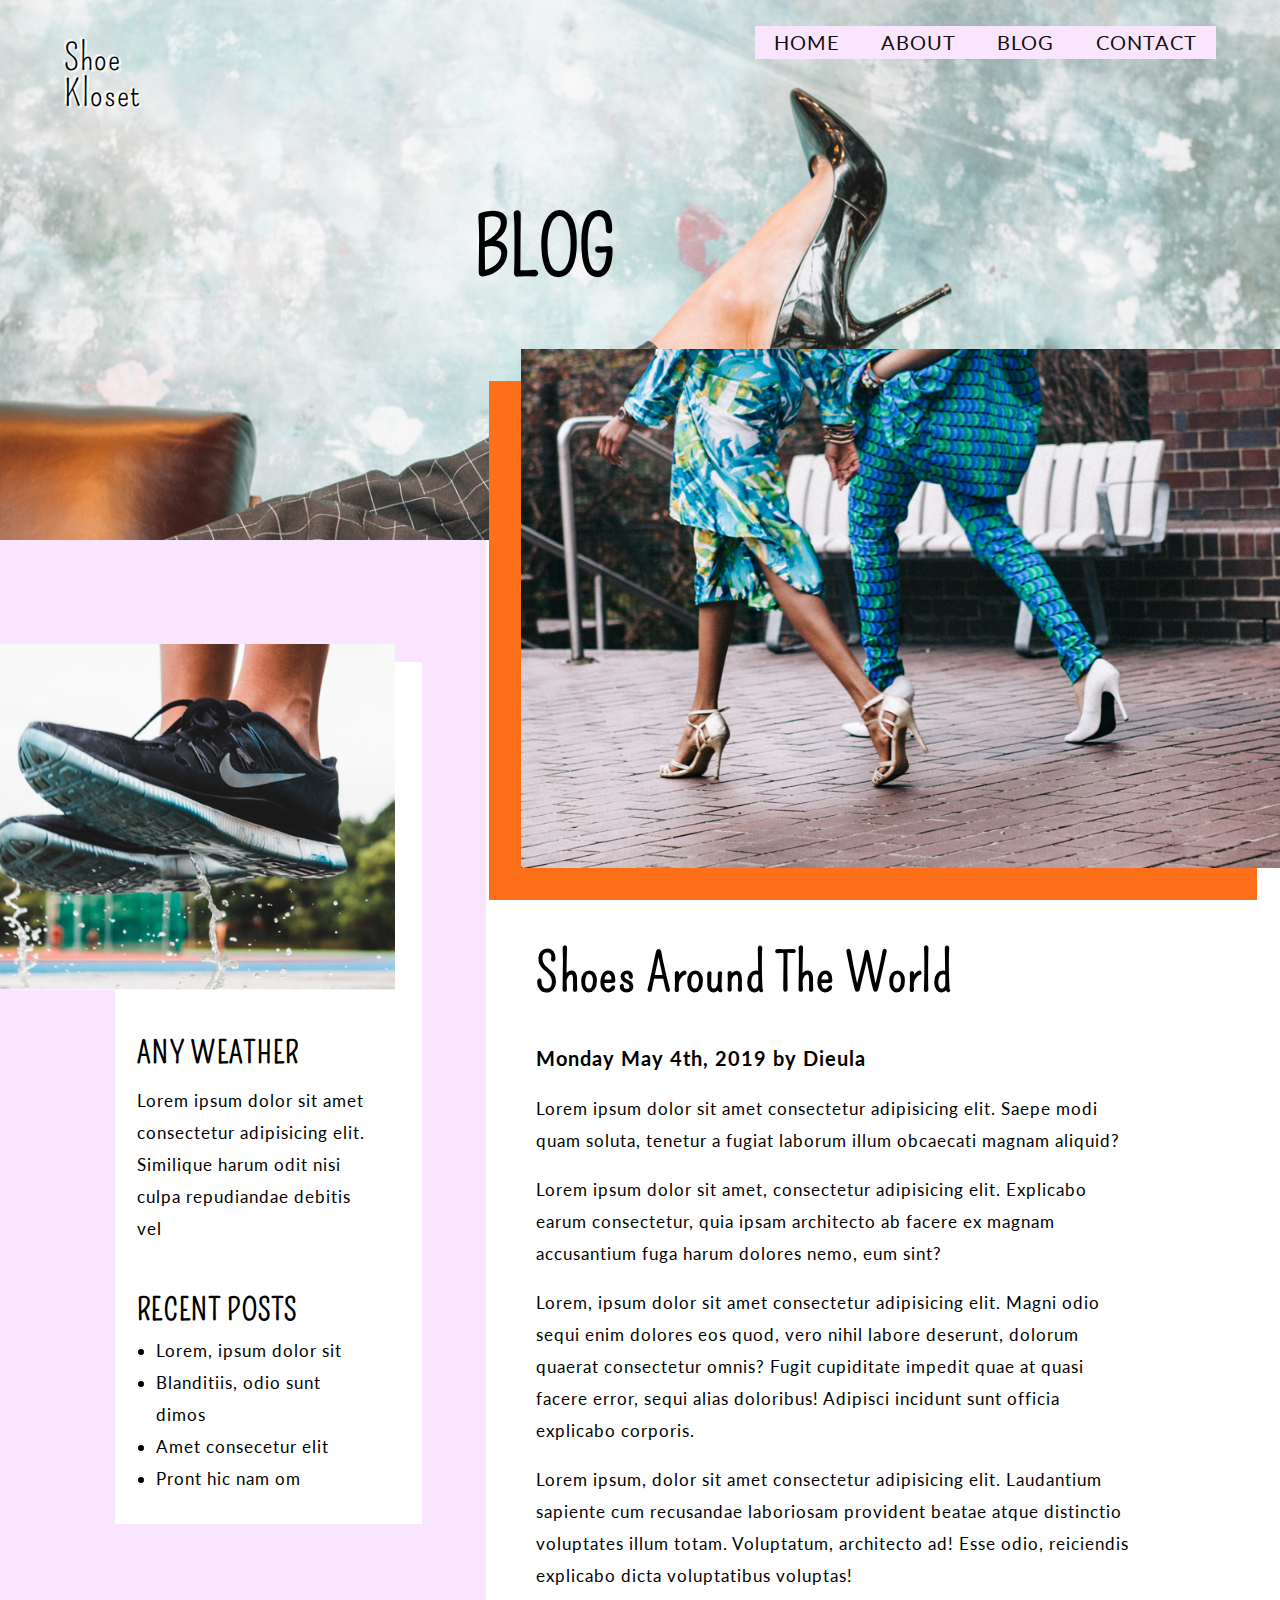
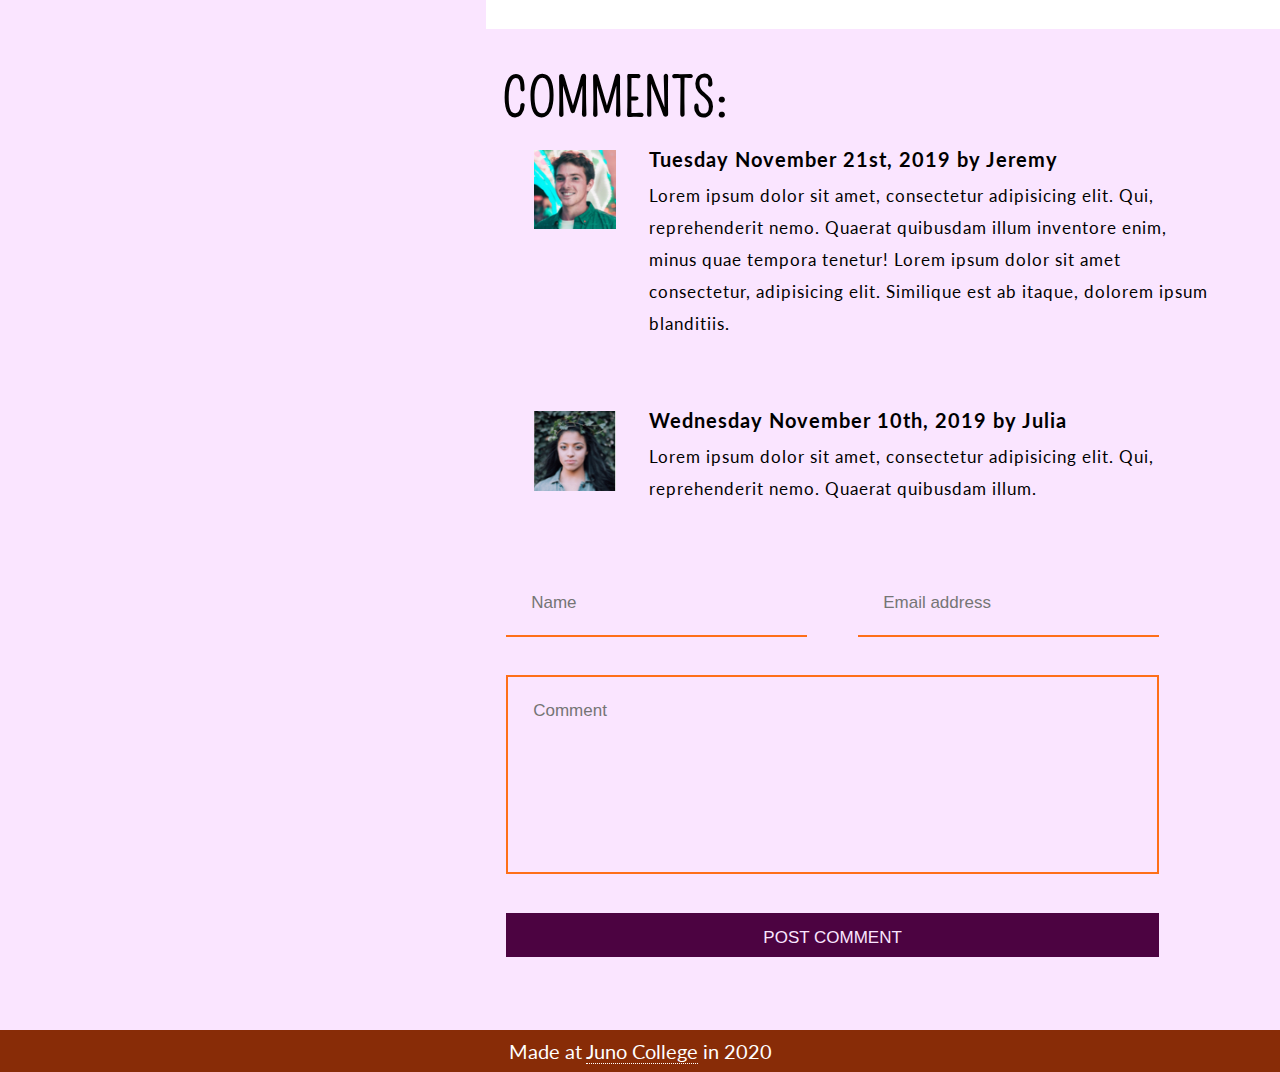
<file: blog.html>
<!DOCTYPE html>
<html lang="en">
<head>
    <meta charset="UTF-8">
    <meta name="viewport" content="width=device-width, initial-scale=1.0">
    <title>Shoe Kloset | Blog</title>
    <link rel="stylesheet" href="styles/style.css">
    <link href="https://fonts.googleapis.com/css2?family=Lato&family=Pompiere&display=swap" rel="stylesheet">
</head>
<body>

    <header class="blog">


        <nav class="mobile-menu">
            <div id="menuToggle">
                <!--
                    A hidden checkbox for click reciever
                    -->
                <input type="checkbox" />
                <!--
                    Some spans to act as a hamburger.
                    
                    They are acting like a real hamburger,
                    not that McDonalds stuff.
                    -->
                <span></span>
                <span></span>
                <span></span>
        
                <!--
                    Too bad the menu has to be inside of the button
                    but hey, it's pure CSS magic.
                    -->
                <ul id="menu">
                    <a href="index.html">
                        <li>Home</li>
                    </a>
                    <a href="index.html#about">
                        <li>About</li>
                    </a>
                    <a href="blog.html">
                        <li>Blog</li>
                    </a>
                    <a href="contact.html">
                        <li>Contact</li>
                    </a>
                </ul>
            </div>
        </nav>

        <div class="wrapper">

            <div class="top-bar">
                <div class="logo">Shoe Kloset</div>
                <nav>
                    <ul>
                        <li><a href="index.html">Home</a></li>
                        <li><a href="index.html#about">About</a></li>
                        <li>Blog</li>
                        <li><a href="contact.html">Contact</a></li>
                    </ul>
                </nav>
            </div>
        
            <h1>Blog</h1>
        </div>
    </header>
    
    <main class="blog-main clearfix">

        <section class="main-blog-section clearfix">

            <!-- main-blog-post start  -->
            <div class="main-blog-post">

                <div class="main-blog-post-wrapper">
                
                    <div class="figure-container">
                        <figure class="blog-header-image shadow--left">
                            <img src="./assets/blog-post-image.jpg" alt="the legs of two fashionable women wearing high heels">
                        </figure>
                    </div>
                
                    <article>
                        <h2>Shoes Around The World</h2>
                        <p class="datestamp-and-user">Monday May 4th, 2019 by Dieula</p>
                        <p>Lorem ipsum dolor sit amet consectetur adipisicing elit. Saepe modi quam soluta, tenetur a fugiat laborum
                            illum obcaecati magnam aliquid?</p>
                        <p>Lorem ipsum dolor sit amet, consectetur adipisicing elit. Explicabo earum consectetur, quia ipsam architecto
                            ab facere ex magnam accusantium fuga harum dolores nemo, eum sint?</p>
                        <p>Lorem, ipsum dolor sit amet consectetur adipisicing elit. Magni odio sequi enim dolores eos quod, vero nihil
                            labore deserunt, dolorum quaerat consectetur omnis? Fugit cupiditate impedit quae at quasi facere error,
                            sequi alias doloribus! Adipisci incidunt sunt officia explicabo corporis.</p>
                        <p>Lorem ipsum, dolor sit amet consectetur adipisicing elit. Laudantium sapiente cum recusandae laboriosam
                            provident beatae atque distinctio voluptates illum totam. Voluptatum, architecto ad! Esse odio, reiciendis
                            explicabo dicta voluptatibus voluptas!</p>
                    </article>
            
                </div>
                <!-- main-blog-post-wrapper end  -->
                
                <!-- comment section start  -->
                <div class="comments">
                    <h2>Comments:</h2>
            
                    <div class="comment-container">
                        <img src="./assets/comment-1.jpg" alt="black Nike trainers on jumping feet">
                        <div class="comment-header-and-text">
                            <p class= "datestamp-and-user">Tuesday November 21st, 2019 by Jeremy</p>
                            <p>Lorem ipsum dolor sit amet, consectetur adipisicing elit. Qui, reprehenderit nemo. Quaerat quibusdam
                                illum inventore enim, minus quae tempora tenetur! Lorem ipsum dolor sit amet consectetur, adipisicing elit. Similique est ab itaque, dolorem ipsum blanditiis.</p>
                        </div>
                    </div>
            
                    <div class="comment-container">
                        <img src="./assets/comment-2.jpg" alt="">
                        <div class="comment-header-and-text">
                            <p class="datestamp-and-user">Wednesday November 10th, 2019 by Julia</p>
                            <p>Lorem ipsum dolor sit amet, consectetur adipisicing elit. Qui, reprehenderit nemo. Quaerat quibusdam
                                illum.</p>
                        </div>
                    </div>
            
                    <form action="">
                        <label for="name" class="sr-only">Name</label>
                        <input type="text" name="name" placeholder="Name" id="name" class="name">
                        <label for="email" class="sr-only">Email</label>
                        <input type="email" placeholder="Email address" class="email">
                        <label for="comment" class="sr-only">Comment</label>
                        <textarea name="comment" id="comment" cols="30" rows="10" placeholder="Comment" class="comment"></textarea>
                        <button type="submit">Post Comment</button>
                    </form>
            
                </div>
                <!-- comment section end  -->
            
            </div>
            <!-- main-blog-post end  -->

            <!-- OTHER POSTS BEGIN  -->
            <div class="other-posts">

                <article class="latest-post">

                    <div class="post-image">
                        <img src="./assets/sidebar-image.jpg" alt="">
                    </div>

                    <h2>Any Weather</h2>

                    <p>Lorem ipsum dolor sit amet consectetur adipisicing elit. Similique harum odit nisi culpa repudiandae debitis vel</p>

                </article>

                <div class="recent-posts">
                        <h2>Recent Posts</h2>
                        <ul>
                            <li>Lorem, ipsum dolor sit</li>
                            <li>Blanditiis, odio sunt dimos</li>
                            <li>Amet consecetur elit</li>
                            <li>Pront hic nam om</li>
                        </ul>
                </div>

            </div>
            <!-- OTHER POSTS END  -->
        </section>

    </main>

    <footer>
        Made at <a href="https://junocollege.com/">Juno College</a> in 2020
    </footer>
    
</body>
</html>
</file>
<file: styles/style.css>
html {
  line-height: 1.15;
  -ms-text-size-adjust: 100%;
  -webkit-text-size-adjust: 100%;
}

body {
  margin: 0;
}

article, aside, footer, header, nav, section {
  display: block;
}

h1 {
  font-size: 2em;
  margin: .67em 0;
}

figcaption, figure, main {
  display: block;
}

figure {
  margin: 1em 40px;
}

hr {
  -webkit-box-sizing: content-box;
          box-sizing: content-box;
  height: 0;
  overflow: visible;
}

pre {
  font-family: monospace,monospace;
  font-size: 1em;
}

a {
  background-color: transparent;
  -webkit-text-decoration-skip: objects;
}

abbr[title] {
  border-bottom: none;
  text-decoration: underline;
  -webkit-text-decoration: underline dotted;
          text-decoration: underline dotted;
}

b, strong {
  font-weight: inherit;
}

b, strong {
  font-weight: bolder;
}

code, kbd, samp {
  font-family: monospace,monospace;
  font-size: 1em;
}

dfn {
  font-style: italic;
}

mark {
  background-color: #ff0;
  color: #000;
}

small {
  font-size: 80%;
}

sub, sup {
  font-size: 75%;
  line-height: 0;
  position: relative;
  vertical-align: baseline;
}

sub {
  bottom: -.25em;
}

sup {
  top: -.5em;
}

audio, video {
  display: inline-block;
}

audio:not([controls]) {
  display: none;
  height: 0;
}

img {
  border-style: none;
}

svg:not(:root) {
  overflow: hidden;
}

button, input, optgroup, select, textarea {
  font-family: sans-serif;
  font-size: 100%;
  line-height: 1.15;
  margin: 0;
}

button, input {
  overflow: visible;
}

button, select {
  text-transform: none;
}

button, html [type=button], [type=reset], [type=submit] {
  -webkit-appearance: button;
}

button::-moz-focus-inner, [type=button]::-moz-focus-inner, [type=reset]::-moz-focus-inner, [type=submit]::-moz-focus-inner {
  border-style: none;
  padding: 0;
}

button:-moz-focusring, [type=button]:-moz-focusring, [type=reset]:-moz-focusring, [type=submit]:-moz-focusring {
  outline: 1px dotted ButtonText;
}

fieldset {
  padding: .35em .75em .625em;
}

legend {
  -webkit-box-sizing: border-box;
          box-sizing: border-box;
  color: inherit;
  display: table;
  max-width: 100%;
  padding: 0;
  white-space: normal;
}

progress {
  display: inline-block;
  vertical-align: baseline;
}

textarea {
  overflow: auto;
}

[type=checkbox], [type=radio] {
  -webkit-box-sizing: border-box;
          box-sizing: border-box;
  padding: 0;
}

[type=number]::-webkit-inner-spin-button, [type=number]::-webkit-outer-spin-button {
  height: auto;
}

[type=search] {
  -webkit-appearance: textfield;
  outline-offset: -2px;
}

[type=search]::-webkit-search-cancel-button, [type=search]::-webkit-search-decoration {
  -webkit-appearance: none;
}

::-webkit-file-upload-button {
  -webkit-appearance: button;
  font: inherit;
}

details, menu {
  display: block;
}

summary {
  display: list-item;
}

canvas {
  display: inline-block;
}

template {
  display: none;
}

[hidden] {
  display: none;
}

.clearfix:after {
  visibility: hidden;
  display: block;
  font-size: 0;
  content: '';
  clear: both;
  height: 0;
}

html {
  -webkit-box-sizing: border-box;
  box-sizing: border-box;
}

*, *:before, *:after {
  -webkit-box-sizing: inherit;
          box-sizing: inherit;
}

.sr-only {
  position: absolute;
  width: 1px;
  height: 1px;
  margin: -1px;
  border: 0;
  padding: 0;
  white-space: nowrap;
  -webkit-clip-path: inset(100%);
          clip-path: inset(100%);
  clip: rect(0 0 0 0);
  overflow: hidden;
}

html {
  font-size: 62.5%;
}

body {
  overflow-x: hidden;
}

figure {
  margin: 0;
  padding: 0;
}

h1, h2, h3, h4, .logo {
  font-family: 'Pompiere', cursive;
}

p, nav, footer, .button, li, form {
  font-family: 'Lato', sans-serif;
}

p, li, form {
  font-size: 1.7rem;
  line-height: 3.2rem;
  letter-spacing: 1px;
}

.button {
  background-color: #4C0341;
  display: inline-block;
  color: #FFFFFF;
  padding: 10px 20px;
  font-size: 2rem;
  line-height: 3.2rem;
  letter-spacing: 1px;
  text-transform: uppercase;
}

.wrapper {
  max-width: 1200px;
  width: 90%;
  margin: 0 auto;
}

.narrow-wrapper {
  max-width: 960px;
  width: 90%;
  margin: 0 auto;
}

.shadow--right {
  -webkit-box-shadow: 2.5vw 2.5vw #FE6F19;
          box-shadow: 2.5vw 2.5vw #FE6F19;
}

.shadow--left {
  -webkit-box-shadow: -2.5vw 2.5vw #FE6F19;
          box-shadow: -2.5vw 2.5vw #FE6F19;
}

.comments {
  background-color: #fae5ff;
}

header {
  background-repeat: no-repeat;
  background-size: cover;
}

header .logo {
  font-size: 3.58rem;
  line-height: 3.6rem;
  letter-spacing: 0.11rem;
  width: 100px;
  padding: 40px 0 0 0;
  text-shadow: 2px 1px 0px #FFFFFF, -2px -2px 1px #FFFFFF, 2px 2px 2px #FFFFFF;
}

.top-bar {
  display: -webkit-box;
  display: -ms-flexbox;
  display: flex;
  -webkit-box-pack: justify;
      -ms-flex-pack: justify;
          justify-content: space-between;
}

.top-bar nav ul {
  background: #fae5ff;
  list-style: none;
  padding: 0;
  margin-top: 2vw;
}

.top-bar nav ul li {
  display: inline-block;
  padding: 2px 1.5vw;
  margin: 0;
  font-size: 2rem;
  line-height: 2.9rem;
  letter-spacing: 0.1rem;
  text-transform: uppercase;
  color: #0D0D0D;
}

.top-bar nav ul li a {
  text-decoration: none;
  color: #0D0D0D;
}

.top-bar nav ul li:hover {
  background-color: #0D0D0D;
  color: #FFFFFF;
}

.top-bar nav ul li a:hover {
  color: #FFFFFF;
}

header.index {
  background-image: url(../assets/header-image.jpg);
  background-position: center;
  height: 75vh;
  min-height: 620px;
}

header.index h1 {
  font-size: 11rem;
  line-height: 6.4rem;
  letter-spacing: 0;
  width: 200px;
  text-shadow: 3px 5px 0px #FFFFFF, -2px -2px 0px #FFFFFF;
  font-size: clamp(10rem, 10vw, 11rem);
}

.centering {
  text-align: center;
}

header.blog h1,
header.contact h1 {
  font-size: 8rem;
  line-height: 9.2rem;
  letter-spacing: 0;
  text-transform: uppercase;
}

header.blog {
  background-image: url(../assets/blog-header.jpg);
  background-position: right;
  height: 60vh;
  min-height: 485px;
}

header.blog h1 {
  margin: 10vh 0 0 32vw;
  min-width: 400px;
  font-size: clamp(5rem, 12vw, 8rem);
}

header.contact {
  background-image: url(../assets/contact-image.jpg);
  background-position: left;
  height: 36vw;
  min-height: 556px;
}

header.contact h1 {
  margin: 10vh 0 0 24.5vw;
  min-width: 400px;
  font-size: clamp(5rem, 12vw, 8rem);
}

@media (max-width: 770px) {
  .top-bar nav {
    display: none;
  }
}

footer {
  background-color: #882C07;
  color: #FFFFFF;
  text-align: center;
  font-size: 2rem;
  line-height: 3.2rem;
  letter-spacing: 0;
  padding: 5px;
}

footer a {
  color: #FFFFFF;
  text-decoration: none;
  border-bottom: 1px #FFFFFF dotted;
}

form {
  background-color: #FFFFFF;
  display: -ms-grid;
  display: grid;
  -ms-grid-rows: 2fr 6fr 1fr;
      grid-template-rows: 2fr 6fr 1fr;
  -ms-grid-columns: (23.5vw)[2];
      grid-template-columns: repeat(2, 23.5vw);
  gap: 3vw 4vw;
  padding: 0 3vw 3vw 1vw;
  height: 425px;
}

form .name,
form .email {
  border: none;
  border-bottom: 2px solid #FE6F19;
  padding: 17px 25px;
}

form .comment,
form .message {
  border: 2px solid #FE6F19;
  padding: 24px 25px;
}

textarea {
  grid-column: span 2;
  resize: none;
}

button {
  grid-column: span 2;
  padding: 15px 0 10px;
  text-transform: uppercase;
  border: none;
}

.content-container form {
  background-color: #FFFFFF;
}

.content-container button {
  background-color: #882C07;
  color: #FFFFFF;
}

.comments form {
  background-color: #fae5ff;
  color: #4C0341;
}

.comments form .name,
.comments form .email,
.comments form .comment {
  background-color: #fae5ff;
}

.comments button {
  background-color: #4C0341;
  color: #fae5ff;
}

.contact-main form {
  height: 577px;
  -ms-grid-columns: (25vw)[2];
      grid-template-columns: repeat(2, 25vw);
  padding: 4vw 4vw 3.5vw 4vw;
  gap: 3vw 1.5vw;
}

/*
 * adapted from Erik Terwan
 */
.mobile-menu {
  margin: 0;
  padding: 0;
  visibility: hidden;
}

#menuToggle {
  display: block;
  position: absolute;
  position: fixed;
  top: 50px;
  right: 30px;
  z-index: 1;
  -webkit-user-select: none;
     -moz-user-select: none;
      -ms-user-select: none;
          user-select: none;
  background-color: #FFFFFF;
  padding: 15px 10px 10px;
  border-radius: 45px;
}

#menuToggle a {
  text-decoration: none;
  color: #232323;
  background: #fae5ff;
  -webkit-transition: color 0.3s ease;
  transition: color 0.3s ease;
}

#menuToggle a:hover {
  color: #FE6F19;
}

#menuToggle input {
  display: block;
  width: 40px;
  height: 32px;
  position: absolute;
  top: -7px;
  left: -5px;
  cursor: pointer;
  opacity: 0;
  /* hide this */
  z-index: 2;
  /* and place it over the hamburger */
}

/*
 * hamburger
 */
#menuToggle span {
  display: block;
  width: 33px;
  height: 4px;
  margin-bottom: 5px;
  position: relative;
  background: #0D0D0D;
  border-radius: 3px;
  z-index: 1;
  -webkit-transform-origin: 4px 0px;
          transform-origin: 4px 0px;
  -webkit-transition: background 0.5s cubic-bezier(0.77, 0.2, 0.05, 1), opacity 0.55s ease, -webkit-transform 0.5s cubic-bezier(0.77, 0.2, 0.05, 1);
  transition: background 0.5s cubic-bezier(0.77, 0.2, 0.05, 1), opacity 0.55s ease, -webkit-transform 0.5s cubic-bezier(0.77, 0.2, 0.05, 1);
  transition: transform 0.5s cubic-bezier(0.77, 0.2, 0.05, 1), background 0.5s cubic-bezier(0.77, 0.2, 0.05, 1), opacity 0.55s ease;
  transition: transform 0.5s cubic-bezier(0.77, 0.2, 0.05, 1), background 0.5s cubic-bezier(0.77, 0.2, 0.05, 1), opacity 0.55s ease, -webkit-transform 0.5s cubic-bezier(0.77, 0.2, 0.05, 1);
}

/*
 * Make this absolute positioned
 * at the top right of the screen
 */
#menu {
  position: absolute;
  left: -166px;
  width: 300px;
  margin: -121px 0 0 -50px;
  padding: 50px;
  padding-top: 125px;
  background: #fae5ff;
  list-style-type: none;
  -webkit-transform-origin: 0% 0%;
          transform-origin: 0% 0%;
  -webkit-transform: translate(100%, 0);
          transform: translate(100%, 0);
  -webkit-transition: -webkit-transform 0.5s cubic-bezier(0.77, 0.2, 0.05, 1);
  transition: -webkit-transform 0.5s cubic-bezier(0.77, 0.2, 0.05, 1);
  transition: transform 0.5s cubic-bezier(0.77, 0.2, 0.05, 1);
  transition: transform 0.5s cubic-bezier(0.77, 0.2, 0.05, 1), -webkit-transform 0.5s cubic-bezier(0.77, 0.2, 0.05, 1);
}

#menu li {
  padding: 10px 0;
  font-size: 22px;
  text-align: right;
}

/*
 * slide it in from the right
 */
#menuToggle input:checked ~ ul {
  -webkit-transform: none;
          transform: none;
}

@media (max-width: 770px) {
  .mobile-menu {
    visibility: visible;
  }
}

.index-about {
  background-color: #fae5ff;
  display: -webkit-box;
  display: -ms-flexbox;
  display: flex;
  -webkit-box-orient: vertical;
  -webkit-box-direction: normal;
      -ms-flex-direction: column;
          flex-direction: column;
  padding-bottom: 12vw;
}

.splash-container {
  height: 14vw;
  max-height: 180px;
  position: relative;
}

.index-about figure {
  position: absolute;
  margin: 0;
  bottom: -8vw;
  right: 0;
  width: 50vw;
  max-width: 710px;
}

.index-about figure img {
  width: 100%;
}

.index-about h2 {
  font-size: 5.2rem;
  line-height: 100%;
  letter-spacing: 1.2px;
  text-align: center;
  text-transform: uppercase;
  margin-top: calc(40px + 3vw);
}

.index-about p {
  text-align: center;
}

.index-about .button {
  margin: 0 auto;
}

.products h2 {
  font-size: 4.2rem;
  line-height: 100%;
  letter-spacing: 1.3px;
  text-transform: uppercase;
}

.top-box,
.bottom-box {
  position: relative;
  min-height: 375px;
}

.top-box .image-container {
  float: left;
}

.top-box .right-article {
  padding: 2vw 7vw 4vw 9vw;
  float: right;
  width: 50%;
}

.top-box .right-article h2 {
  margin-bottom: 0;
}

.bottom-box .left-article {
  padding: 6vw 7vw 2.5vw 7vw;
  text-align: right;
  float: left;
  width: 50%;
}

.bottom-box .left-article h2 {
  margin: 0;
}

.bottom-box figure {
  height: 100%;
}

.image-container {
  width: 100%;
  position: relative;
}

.products .shadow--right {
  height: 26.25vw;
  width: 42vw;
  position: absolute;
  left: 0;
  top: -35px;
  margin: 0;
  padding: 0;
  max-height: 450px;
}

.products .shadow--right img {
  width: 100%;
  max-height: 450px;
}

.products .shadow--left {
  height: 26.25vw;
  width: 42vw;
  position: absolute;
  right: 0;
  bottom: -35px;
  margin: 0;
  padding: 0;
  max-height: 450px;
}

.products .shadow--left img {
  width: 100%;
  max-height: 450px;
}

@media (max-width: 1235px) {
  .top-box .right-article {
    padding-bottom: 0;
  }
  .bottom-box .left-article {
    padding-top: 0;
  }
}

@media (max-width: 770px) {
  .top-box .image-container {
    float: none;
  }
  .products .shadow--right,
  .products .shadow--left {
    height: 44.25vw;
    width: 71vw;
    position: static;
    margin: 0 auto;
  }
  .top-box,
  .bottom-box {
    position: static;
  }
  .bottom-box .left-article,
  .top-box .right-article {
    float: none;
    margin: 0 auto;
    width: 67%;
    padding: 2vw 0;
    text-align: center;
  }
  .bottom-box .left-article {
    padding: 7vw 0 2vw;
  }
}

.main-links {
  background-color: #fae5ff;
  padding: 130px 8vw 2vw 7vw;
  display: -ms-grid;
  display: grid;
  -ms-grid-rows: (1fr)[2];
      grid-template-rows: repeat(2, 1fr);
  -ms-grid-columns: (1fr)[2];
      grid-template-columns: repeat(2, 1fr);
  row-gap: 3vw;
}

.main-links article {
  display: -webkit-box;
  display: -ms-flexbox;
  display: flex;
}

.main-links .logo {
  padding: 0 30px;
}

.main-links h2 {
  font-size: 5.2rem;
  line-height: 100%;
  letter-spacing: 1.6px;
  text-transform: uppercase;
  margin: 0;
  font-size: clamp(3rem, 4vw, 5.2rem);
}

.main-links .fas {
  color: #FFFFFF;
  background-color: #0D0D0D;
  padding: 8px;
  border-radius: 50%;
  font-size: 28px;
  width: 50px;
  height: 50px;
}

.main-links .fa-location-arrow {
  padding: 11px 9px;
}

.main-links .fa-users {
  padding: 10px 7px;
}

.main-links .fa-file {
  padding: 10px 14px;
}

.main-links .fa-phone {
  padding: 10px 11px;
}

@media (max-width: 770px) {
  .main-links {
    -ms-grid-columns: 1fr;
        grid-template-columns: 1fr;
    padding: 7vw 3vw 2vw 3vw;
  }
  .main-links .logo {
    padding: 20px 20px 20px 0;
  }
}

@media (max-width: 400px) {
  .main-links article {
    -webkit-box-orient: vertical;
    -webkit-box-direction: normal;
        -ms-flex-direction: column;
            flex-direction: column;
    text-align: center;
  }
  .main-links .logo {
    padding-right: 0;
  }
}

.brogues {
  background-image: url(../assets/banner.jpg);
  background-position: center;
  background-repeat: no-repeat;
  background-size: cover;
  height: 32vw;
  max-height: 449px;
}

.popular {
  display: -webkit-box;
  display: -ms-flexbox;
  display: flex;
  padding: 6vw 8vw 5vw;
}

.popular figure {
  margin: 0 5vw 0 40px;
  height: 100%;
}

.popular article {
  padding: 0 3.5vw;
}

.popular img {
  display: block;
  width: 19vw;
  min-width: 200px;
}

.popular h2 {
  font-size: 5.2rem;
  line-height: 100%;
  letter-spacing: 1.2px;
  text-transform: uppercase;
  font-size: clamp(4rem, 4vw, 5.2rem);
  margin-bottom: 0;
}

.popular .button {
  background-color: #882C07;
}

@media (max-width: 770px) {
  .popular {
    -webkit-box-orient: vertical;
    -webkit-box-direction: normal;
        -ms-flex-direction: column;
            flex-direction: column;
    text-align: center;
  }
  .popular figure {
    width: 71%;
    margin: 0 auto 2vw;
  }
  .popular img {
    width: 100%;
  }
}

.showcase {
  background-color: #fae5ff;
  padding: 5vw 10vw 6vw;
  display: -webkit-box;
  display: -ms-flexbox;
  display: flex;
  -ms-flex-wrap: wrap;
      flex-wrap: wrap;
  -webkit-box-pack: center;
      -ms-flex-pack: center;
          justify-content: center;
}

.showcase img {
  max-width: 100%;
  min-width: 300px;
  width: 30%;
  margin: 1.2vw;
}

.contact-main {
  background-color: #fae5ff;
  width: 100%;
  position: relative;
}

.content-container figure {
  margin: 0;
  float: right;
  position: absolute;
  top: -258px;
  right: 6vw;
}

.content-container article {
  float: left;
  padding: 150px 0 9vw;
  width: 24vw;
}

.content-container article p {
  line-height: 1.8rem;
  font-size: 1.8rem;
}

.content-container .fab {
  font-size: 2.5rem;
  padding: 10px 20px 10px 0;
}

.content-container .emailaddress {
  text-transform: uppercase;
  font-size: 2rem;
  line-height: 1rem;
  letter-spacing: 1.3px;
}

@media (max-width: 770px) {
  .content-container figure,
  .content-container article {
    float: none;
  }
  .content-container figure {
    position: static;
    -webkit-transform: translate(0, -34vw);
            transform: translate(0, -34vw);
  }
  .content-container article {
    padding: 0 0 1vw;
    width: 90vw;
    text-align: center;
    margin-top: -22vw;
  }
  .contact-main form {
    -ms-grid-columns: (40vw)[2];
        grid-template-columns: repeat(2, 40vw);
  }
}

.blog-main {
  background-color: #fae5ff;
  width: 100%;
  position: relative;
}

.blog-main h2 {
  font-size: 5.2rem;
  line-height: 100%;
  letter-spacing: 1.2px;
}

.datestamp-and-user {
  font-size: 2rem;
  line-height: 2.9rem;
  letter-spacing: 1px;
  font-weight: bold;
  margin-top: 0;
}

.other-posts h2 {
  font-size: 3rem;
  line-height: 100%;
  letter-spacing: 1.3px;
  text-transform: uppercase;
  margin: 20px 0 0 0;
}

.blog-main {
  height: 100%;
}

.main-blog-post {
  margin: 0;
  float: right;
  width: 62vw;
  background-color: #FFFFFF;
}

.main-blog-post-wrapper {
  max-width: 700px;
  padding: 50px 50px 20px 50px;
}

.main-blog-post figure {
  position: absolute;
  bottom: 0;
  width: 60vw;
  max-width: 860px;
  margin: 0;
  padding: 0;
  -webkit-transform: translate(-15px, -80px);
          transform: translate(-15px, -80px);
}

.main-blog-post figure img {
  width: 100%;
  display: block;
}

.main-blog-post .figure-container {
  margin: 28vw 0 0 0;
  position: relative;
}

.comments {
  padding: 34px 7px;
}

.comments h2 {
  margin: 10px;
  text-transform: uppercase;
}

.comment-container {
  display: -ms-grid;
  display: grid;
  margin: 20px 36px 60px;
  -ms-grid-columns: 92px auto;
      grid-template-columns: 92px auto;
}

.comment-container img {
  width: 100%;
  padding: 5px;
}

.comment-header-and-text {
  padding: 0 28px;
}

.comment-header-and-text p {
  margin: 0 0 6px 0;
}

.other-posts {
  float: left;
  margin: 122px 3.42vw 122px 9vw;
  padding: 10px 4.1vw 0 22px;
  max-width: 350px;
  width: 24vw;
  background-color: #FFFFFF;
}

.post-image {
  -webkit-transform: translate(-152px, -28px);
          transform: translate(-152px, -28px);
  max-width: 457px;
  width: 32vw;
}

.post-image img {
  width: 100%;
  display: block;
}

.recent-posts ul {
  padding: 0 19px 19px 19px;
}

.recent-posts h2 {
  margin-top: 50px;
}

@media (max-width: 770px) {
  .main-blog-post,
  .other-posts {
    float: none;
  }
  .main-blog-post {
    width: 99vw;
  }
  .main-blog-post figure {
    width: 70vw;
  }
  .comments form {
    -ms-grid-columns: (42.5vw)[2];
        grid-template-columns: repeat(2, 42.5vw);
    padding: 0 3vw 3vw 5vw;
  }
  .other-posts {
    max-width: 100%;
    width: 83vw;
    margin-top: 0;
    margin-bottom: -10px;
  }
  .post-image {
    -webkit-transform: none;
            transform: none;
    width: 71vw;
  }
}
</file>
